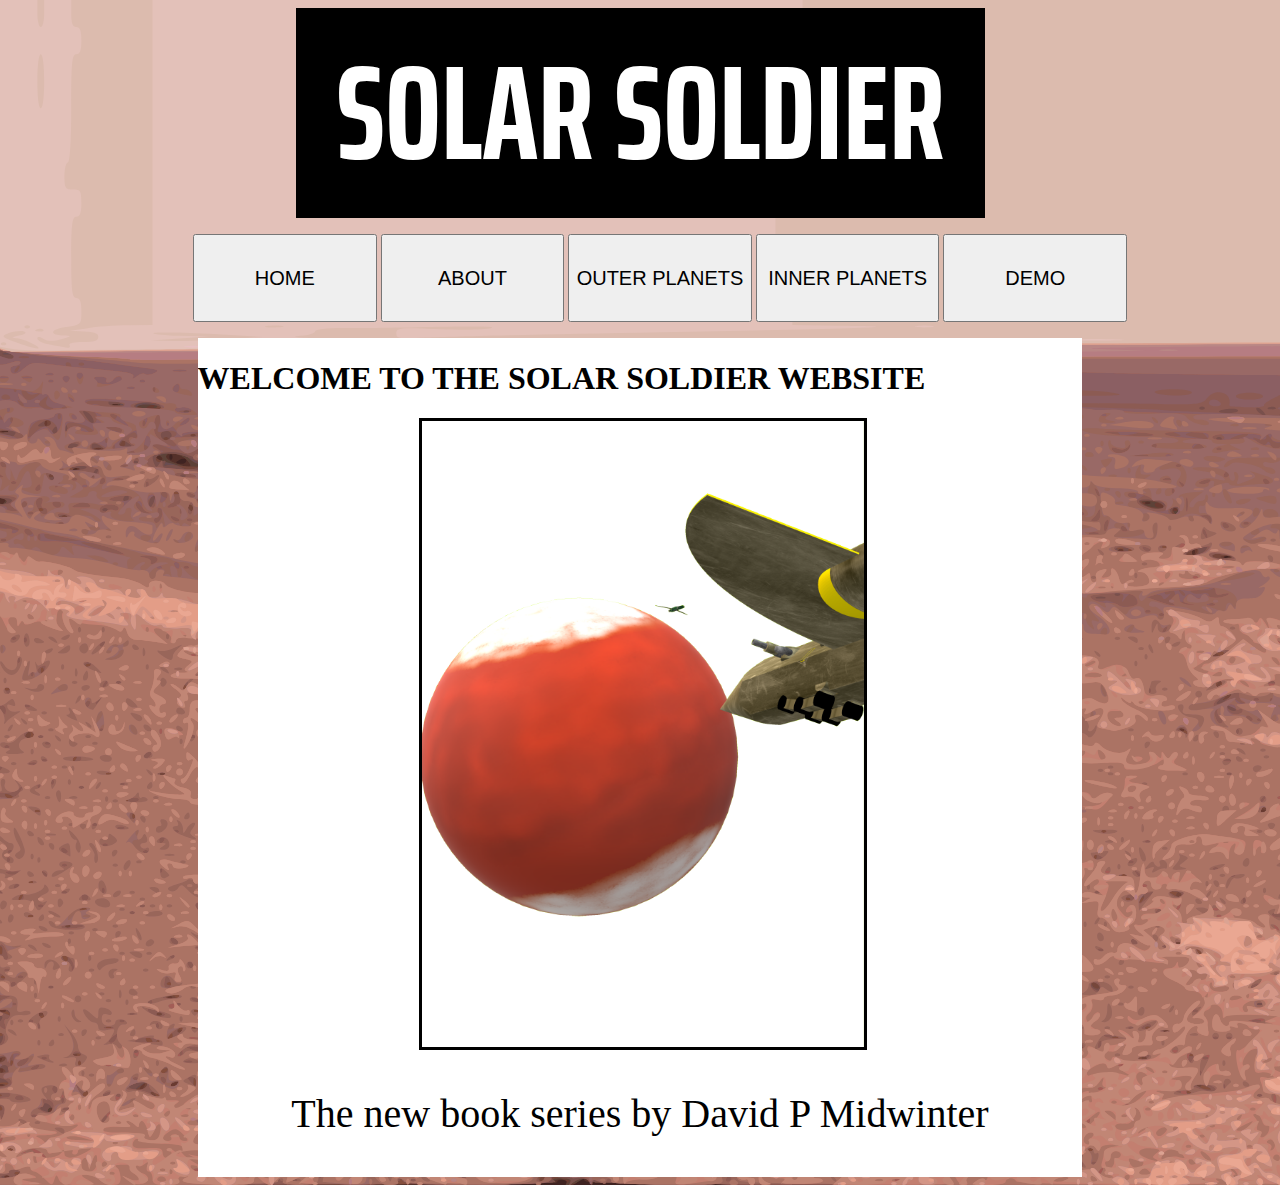
<file: index.html>
<html>
	<header>
	
		<meta="UFI-8">
		<meta name="test" content="width=device-width, initial-scale=1.0, maximum-scale=1.0, user-scalable=no">
		<script src="https://ajax.googleapis.com/ajax/libs/jquery/3.3.1/jquery.min.js"></script>
		
		<link rel="stylesheet" type="text/css" href="css/styles.css">
		<title>Solar Soldier</title>
	</header>
	<body id="HOME">
	
		<div id="title">
			<h1 id="header">SOLAR SOLDIER</h1>
		</div>
		
		<div id="buttons">
			<ul id="navbar">
				<li>
					<button type="button" class="mbtn" id="home"  onclick="window.location.href='index.html'">HOME</button>
				</li>
				<li>
					<button type="button" class="mbtn" id="about" onclick="window.location.href='html/about.html'">ABOUT</button>
				</li>
				<li>
					<button type="button" class="mbtn" id="outer" onclick="window.location.href='html/outer.html'">OUTER PLANETS</button>
				</li>
				<li>
					<button type="button" class="mbtn" id="inner" onclick="window.location.href='html/inner.html'">INNER PLANETS</button>
				</li>
				
				<li>
					<button type="button" class="mbtn" id="demo" onclick="window.location.href='html/demo.html'">DEMO</button>
				</li>
			
			
		</div>
		<div id="main">
			<h1 id="para">WELCOME TO THE SOLAR SOLDIER WEBSITE</h2>
			<img id="homeimg" src="assets/home.png"></img>
			<p id="read">The new book series by David P Midwinter</p>
		</div>
		
	</body>

<script type="text/javascript" src="javascript/script1.js"></script>
</html>
</file>
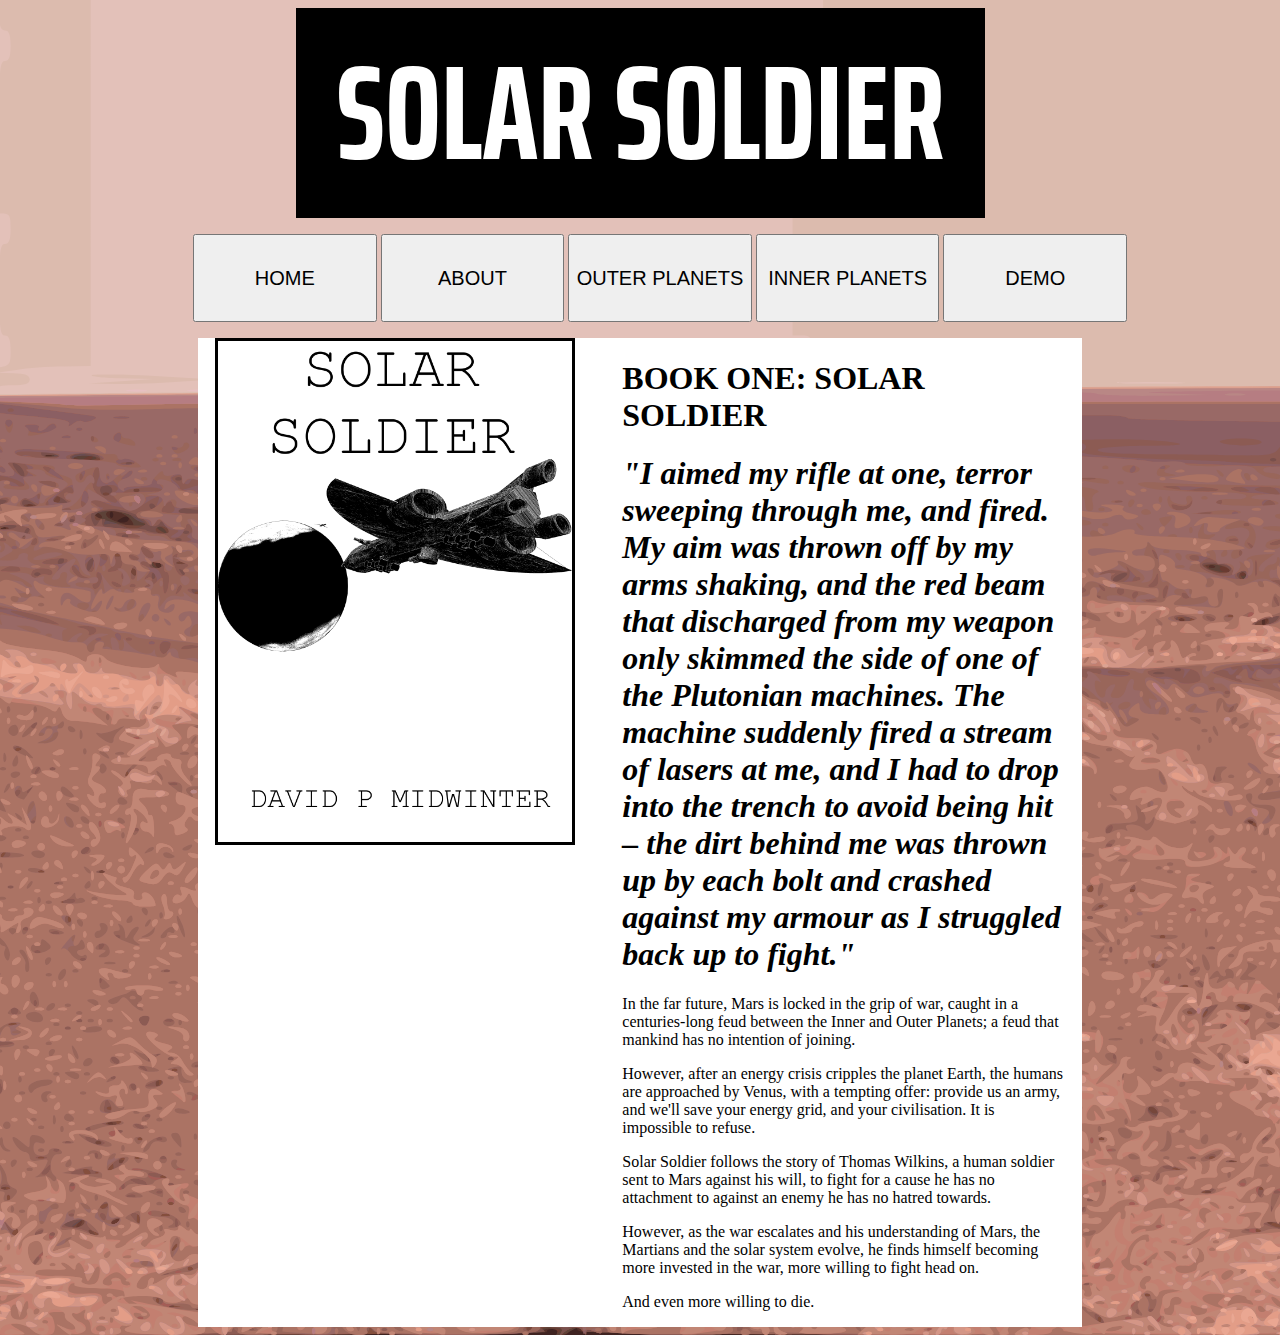
<file: html/about.html>
<html>
	<header>
	
		<meta="UFI-8">
		<meta name="test" content="width=device-width, initial-scale=1.0, maximum-scale=1.0, user-scalable=no">
		<script src="https://ajax.googleapis.com/ajax/libs/jquery/3.3.1/jquery.min.js"></script>
		<script type="text/javascript" src="../javascript/script1.js"></script>
		<link rel="stylesheet" type="text/css" href="../css/styles.css">
		<title>Solar Soldier</title>
	</header>
	<body id="ABOUT">
	
		<div id="title">
			<h1 id="header">SOLAR SOLDIER</h1>
		</div>
		
		<div id="buttons">
			<ul id="navbar">
				<li>
					<button type="button" class="mbtn" id="home" onclick="window.location.href='../index.html'">HOME</button>
				</li>
				<li>
					<button type="button" class="mbtn" id="about" onclick="window.location.href= 'about.html'">ABOUT</button>
				</li>
				<li>
					<button type="button" class="mbtn" id="outer" onclick="window.location.href='outer.html'">OUTER PLANETS</button>
				</li>
				<li>
					<button type="button" class="mbtn" id="inner" onclick="window.location.href='inner.html'">INNER PLANETS</button>
				</li>
				
				<li>
					<button type="button" class="mbtn" id="demo" onclick="window.location.href='demo.html'">DEMO</button>
				</li>
			
			
		</div>
		<div id="main">
			<img id="cover" src="../assets/solarsoldier.png"></img>
			<div id="text">
				<h1>BOOK ONE: SOLAR SOLDIER</h1>
				<h1 id="para">"I aimed my rifle at one, terror sweeping through me, and fired. My aim was thrown off by my arms shaking, and the red beam that discharged from my weapon only skimmed the side of one of the Plutonian machines. The machine suddenly fired a stream of lasers at me, and I had to drop into the trench to avoid being hit – the dirt behind me was thrown up by each bolt and crashed against my armour as I struggled back up to fight."</h2>
				<p>In the far future, Mars is locked in the grip of war, caught in a centuries-long feud between the Inner and Outer Planets; a feud that mankind has no intention of joining.</p>
				<p>However, after an energy crisis cripples the planet Earth, the humans are approached by Venus, with a tempting offer: provide us an army, and we'll save your energy grid, and your civilisation. It is impossible to refuse.</p>
				<p>Solar Soldier follows the story of Thomas Wilkins, a human soldier sent to Mars against his will, to fight for a cause he has no attachment to against an enemy he has no hatred towards.</p>
				<p>However, as the war escalates and his understanding of Mars, the Martians and the solar system evolve, he finds himself becoming more invested in the war, more willing to fight head on.</p>
				<p>And even more willing to die.</p>
			</div>
		</div>
		
		
	</body>


</html>
</file>
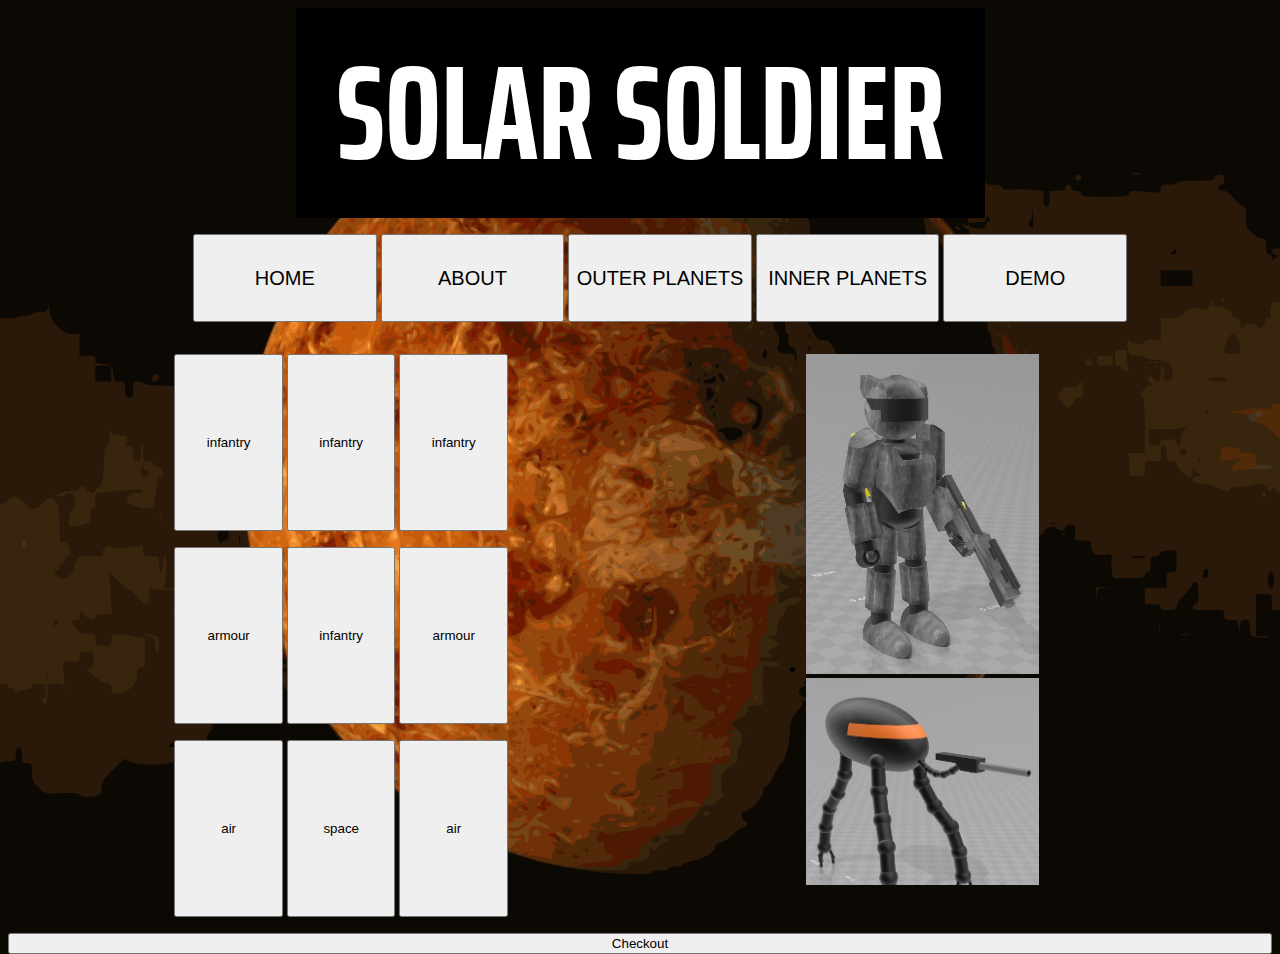
<file: html/inner.html>
<html>
	<header>
	
		<meta="UFI-8">
		<meta name="test" content="width=device-width, initial-scale=1.0, maximum-scale=1.0, user-scalable=no">
		<script src="https://code.jquery.com/jquery-1.9.1.min.js"></script>
	<script type="text/javascript" src="https://www.jeasyui.com/easyui/jquery.easyui.min.js"></script>
		<link rel="stylesheet" type="text/css" href="../css/styles.css">
		<title>Solar Soldier</title>
	</header>
	<body id="INNER">
	
		<div id="title">
			<h1 id="header">SOLAR SOLDIER</h1>
		</div>
		
		<div id="buttons">
			<ul id="navbar">
				<li>
					<button type="button" class="mbtn" id="home"  onclick="window.location.href='../index.html'">HOME</button>
				</li>
				<li>
					<button type="button" class="mbtn" id="about" onclick="window.location.href= 'about.html'">ABOUT</button>
				</li>
				<li>
					<button type="button" class="mbtn" id="outer" onclick="window.location.href='outer.html'">OUTER PLANETS</button>
				</li>
				<li>
					<button type="button" class="mbtn" id="inner" onclick="window.location.href='inner.html'">INNER PLANETS</button>
				</li>
				
				<li>
					<button type="button" class="mbtn" id="demo" onclick="window.location.href='demo.html'">DEMO</button>
				</li>
			
			
		</div>
		<div id="army">
			<div id="units">
				<ul id="1">			
				<li>
					<button type="button" class="ubtn" id="infantry">infantry</button>
				</li>
				<li>
					<button type="button" class="ubtn" id="infantry">infantry</button>
				</li>
				<li>
					<button type="button" class="ubtn" id="infantry">infantry</button>
				</li>
				</ul>
				<ul id="2">
				<li>
					<button type="button" class="ubtn" id="armour">armour</button>
				</li>
				<li>
					<button type="button" class="ubtn" id="infantry">infantry</button>
				</li>
				<li>
					<button type="button" class="ubtn" id="armour">armour</button>
				</li>
				</ul>
				<ul id="3">
				<li>
					<button type="button" class="ubtn" id="air">air</button>
				</li>
				<li>
					<button type="button" class="ubtn" id="space">space</button>
				</li>
				<li>
					<button type="button" class="ubtn" id="air">air</button>
				</li>
				</ul>
				
			</div>
		</div>
		<div id="available">
			<ul>
				<li>
					<a class="abtn" id="infantry">
					<img src="../assets/Human Soldier.JPG">
					</a>
				</li>
				<li>
					<a class="abtn" id="infantry">
					<img src="../assets/Martian Tripod.JPG">
					</a>
				</li>
				<li>
					<a class="abtn" id="infantry">
					<img src="../assets/Mercurian Soldier.JPG">
					</a>
				</li>
				<li>
					<a class="abtn" id="armour">
					<img src="../assets/Venusian Battle Tank.JPG">
					</a>
				</li>
				<li>
					<a class="abtn" id="armour">
					<img src="../assets/Venusian Artillery.JPG">
					</a>
				</li>
				<li>
					<a class="abtn" id="air">
					<img src="../assets/Martian Fighter.JPG">
					</a>
				</li>
				<li>
					<a class="abtn" id="air">
					<img src="../assets/Venusian Airship.JPG">
					</a>
				</li>
				<li>
					<a class="abtn" id="space">
					<img src="../assets/Venusian Spaceship.JPG">
					</a>
				</li>
		
		</div>
		
		<div id="checkout">
			
			<button type="button" id="check">Checkout</button>
			
		</div>
	<script type="text/javascript" src="../javascript/script1.js"></script>
	</body>


</html>
</file>
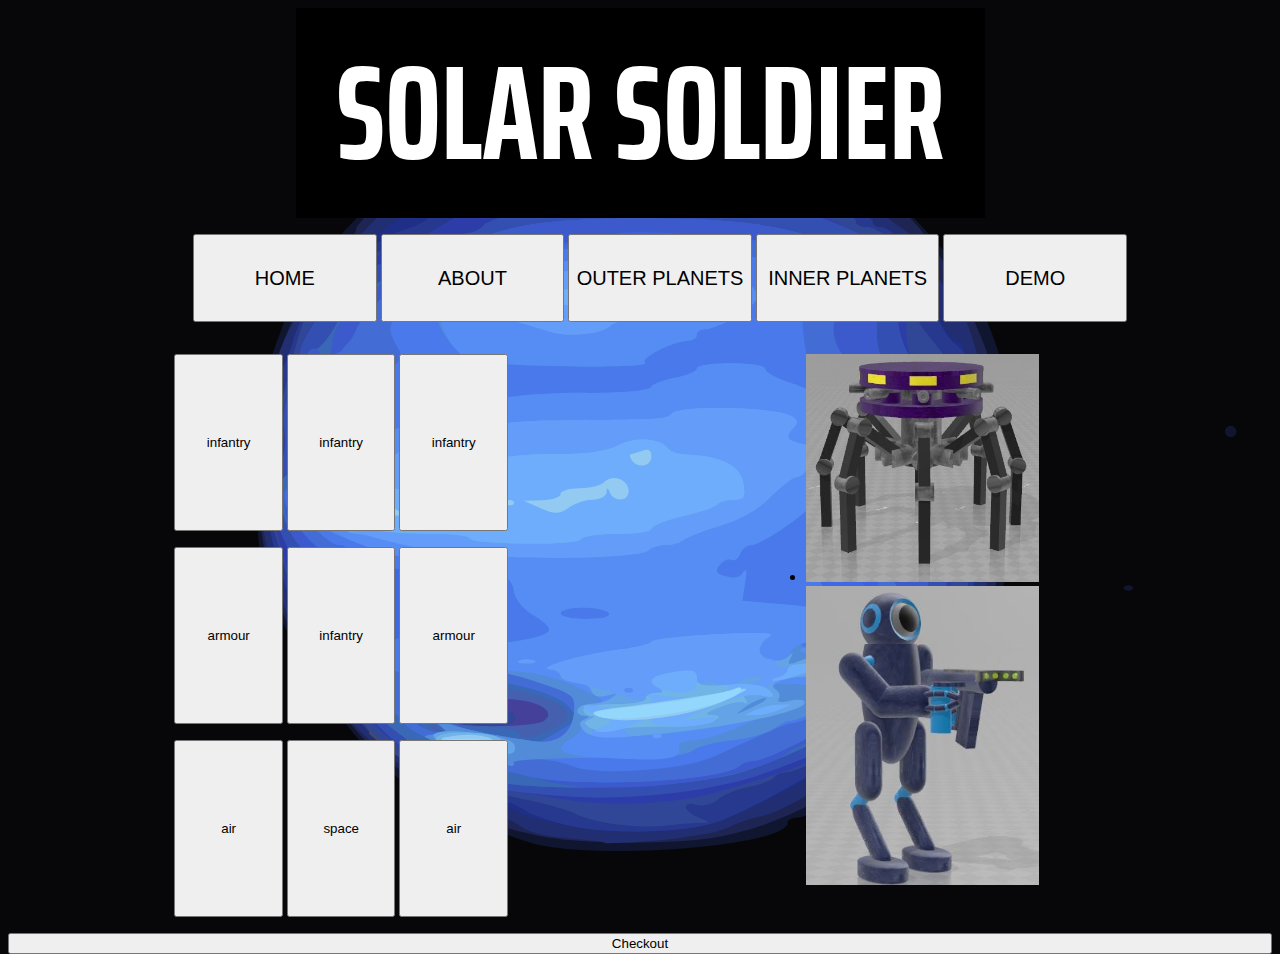
<file: html/outer.html>
<html>
	<header>
	
		<meta="UFI-8">
		<meta name="test" content="width=device-width, initial-scale=1.0, maximum-scale=1.0, user-scalable=no">
		<script src="https://ajax.googleapis.com/ajax/libs/jquery/3.3.1/jquery.min.js"></script>
		<script type="text/javascript" src="https://www.jeasyui.com/easyui/jquery.easyui.min.js"></script>
		<link rel="stylesheet" type="text/css" href="../css/styles.css">
		<title>Solar Soldier</title>
	</header>
	<body id="OUTER">
	
		<div id="title">
			<h1 id="header">SOLAR SOLDIER</h1>
		</div>
		
		<div id="buttons">
			<ul id="navbar">
				<li>
					<button type="button" class="mbtn" id="home"  onclick="window.location.href='../index.html'">HOME</button>
				</li>
				<li>
					<button type="button" class="mbtn" id="about" onclick="window.location.href= 'about.html'">ABOUT</button>
				</li>
				<li>
					<button type="button" class="mbtn" id="outer" onclick="window.location.href='outer.html'">OUTER PLANETS</button>
				</li>
				<li>
					<button type="button" class="mbtn" id="inner" onclick="window.location.href='inner.html'">INNER PLANETS</button>
				</li>
				
				<li>
					<button type="button" class="mbtn" id="demo" onclick="window.location.href='demo.html'">DEMO</button>
				</li>
			
			
		</div>
		<div id="army">
			<div id="units">
				<ul id="1">			
				<li>
					<button type="button" class="ubtn" id="infantry">infantry</button>
				</li>
				<li>
					<button type="button" class="ubtn" id="infantry">infantry</button>
				</li>
				<li>
					<button type="button" class="ubtn" id="infantry">infantry</button>
				</li>
				</ul>
				<ul id="2">
				<li>
					<button type="button" class="ubtn" id="armour">armour</button>
				</li>
				<li>
					<button type="button" class="ubtn" id="infantry">infantry</button>
				</li>
				<li>
					<button type="button" class="ubtn" id="armour">armour</button>
				</li>
				</ul>
				<ul id="3">
				<li>
					<button type="button" class="ubtn" id="air">air</button>
				</li>
				<li>
					<button type="button" class="ubtn" id="space">space</button>
				</li>
				<li>
					<button type="button" class="ubtn" id="air">air</button>
				</li>
				</ul>
				
			</div>
		</div>
		<div id="available">
			<ul>
				<li>
					<a class="abtn" id="infantry">
					<img src="../assets/Plutonian Octo Tank.jpg">
					</a>
				</li>
				<li>
					<a class="abtn" id="infantry">
					<img src="../assets/Uranian Soldier.JPG">
					</a>
				</li>
				<li>
					<a class="abtn" id="armour">
					<img src="../assets/Uranian Tank.JPG">
					</a>
				</li>
				<li>
					<a class="abtn" id="armour">
					<img src="../assets/Neptunian Land-Frigate.JPG">
					</a>
				</li>
				<li>
					<a class="abtn" id="armour">
					<img src="../assets/Neptunian Artillery.JPG">
					</a>
				</li>
				<li>
					<a class="abtn" id="air">
					<img src="../assets/Uranian Biplane.JPG">
					</a>
				</li>
				<li>
					<a class="abtn" id="air">
					<img src="../assets/Uranian Sky-Fortress.JPG">
					</a>
				</li>
				<li>
					<a class="abtn" id="space">
					<img src="../assets/Neptunian Starship.JPG">
					</a>
				</li>
		
		</div>
		<div id="checkout">
			
			<button type="button" id="check">Checkout</button>
			
		</div>
		<script type="text/javascript" src="../javascript/script1.js"></script>
	</body>

		
	


</html>
</file>
<file: css/styles.css>
@import url('https://fonts.googleapis.com/css?family=Saira+Extra+Condensed');
body#HOME{
	background-image: url("../assets/mars.svg");
}
body#ABOUT{
	background-image: url("../assets/mars.svg");
}
body#OUTER{
	background-image: url("../assets/neptune.svg");
}
body#INNER{
	background-image: url("../assets/venus.svg");
}

body{
	background-repeat: no-repeat;
	background-size: cover;
	background-position: center
}
#homeimg{
	
	width: 50%;
	height: auto;
	border-style: solid;
	border-width: 5%;
	border-color: black;
	margin-left: 25%;
	
}
#read{
	text-align: center;
	font-size: 30pt;
	
}
#title{
	
    font-family: "Saira Extra Condensed";
    font-size: 50pt;
    text-align: center;
    color: #FFFFFF;
    margin: auto;
    overflow: hidden;
    display: block;
    text-align: center;
}
#buttons{
	width: 60%;
	background-color: rgb(44, 53, 57);
	margin: auto;
	text-align: center;
	display: inline;
	
}

#navbar li{
	display: inline;
	width: 60%;
	padding: 0%;
}
#header{
	background-color: black;
    text-align: center;
    display: inline;
    padding: 40px;
	overflow: auto;
}
.mbtn{
	width: 15%;
	height: 10%;
	margin: 0%;
	font-size: 15pt;
}
#main{
	width: 70%;
	margin: auto;
	border-style: border-box;
	background-color: white;
	overflow: auto;
	
}
#main #text #para{
	font-style: italic;
}
#main #cover{
	margin-left: 2%;
	width: 40%;
	height: auto;
	border-style: solid;
	border-width: 5%;
	border-color: black;
	
}
#main #text{
	width: 50%;
	float: right;
	display: inline;
	margin-right: 2%;
	
}


#video{
	width: 40%;
	height: 60%;
	margin-left: 30%;
}
#checkout{
	width: 100%;
	float: left;
}
#check{
	width: 100%;
}

@media only screen and (min-device-width: 700px){
	#army{
		float: left;
		margin-left: 10%;
		width: 30%;
		overflow: auto;
	}
	#units li{
		display: inline;
	}
	.ubtn{
		width: 32%;
		height: 20%;
		margin: 0%;
		font-size: 10pt;
	
	}
	#available{
		float: right;
		width: 40%;
		overflow: auto;
		
	}
	#available ul{
		float: right;
		overflow: auto;
		height: 60%;
	}
	#available li .abtn{
		height: 20%;
		width: 40%;
	}
	#available li .abtn img{
		width: 50%;
		height: auto;
	}
	.ubtn img{
		height: 100%;
		width: auto;
	}
}
@media only screen and (max-device-width: 700px){
	#buttons{
		width: 30%;
	}
	.mbtn{
		font-size: 7pt;
	}
	.ubtn{
		font-size: 5pt;
	}
	#title{
		font-size: 10pt;
	}
	#available{
		width: 100%;
		overflow: auto;
	
	}
	#available ul{
		overflow: auto;
		height: 30%;
		width: 40%;
	}
	#available li .abtn{
		display: inline;
		height: 10%;
		width: 8%;
	}
	#available li .abtn img{
		width: 100%;
		height: auto;
	}
	#army{
		width: 100%;
		overflow: auto;
	}
	#units li{
		display: inline;
	}
	.ubtn{
		width: 32%;
		height: 10%;
		margin: 0%;
		font-size: 10pt;
	
	}
	#read{
	font-size: 10pt;
	}
	#check{
	width: 50%;
	float: right;
	}
	
}
	
}
</file>
